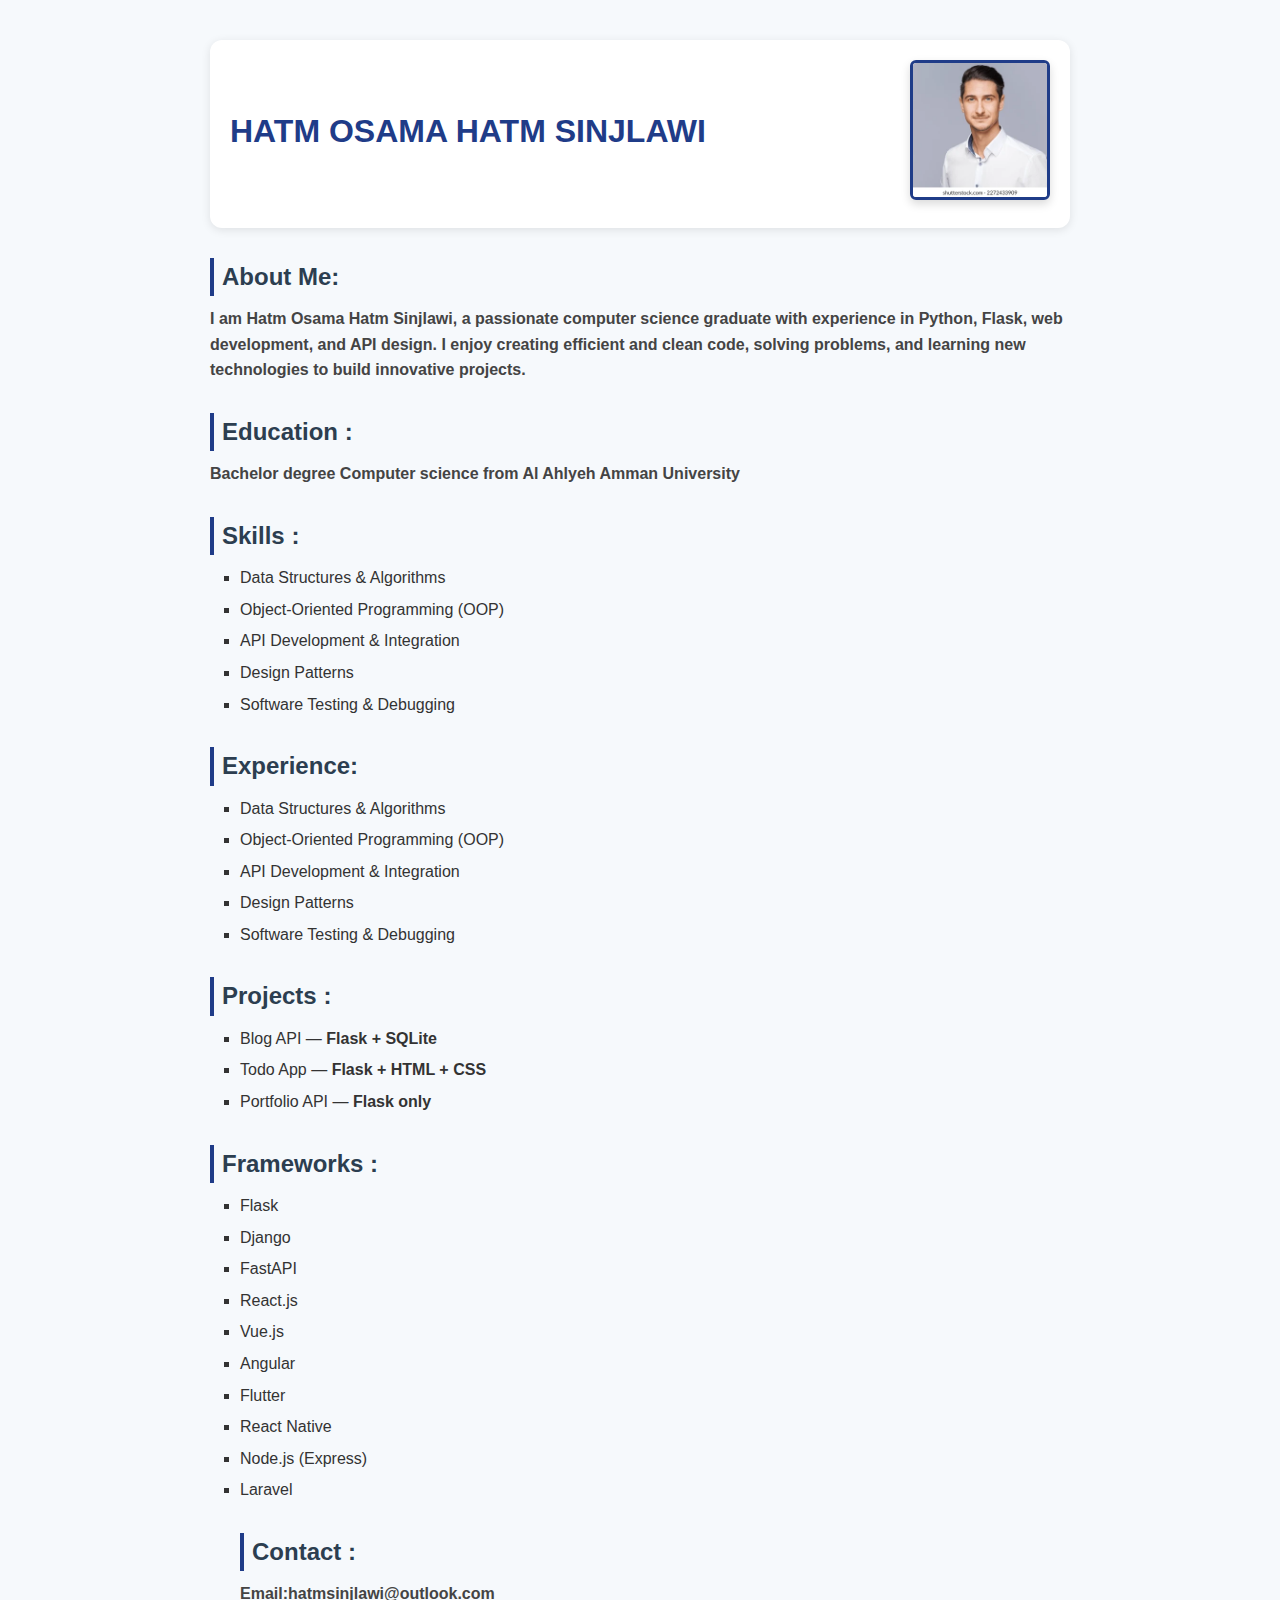
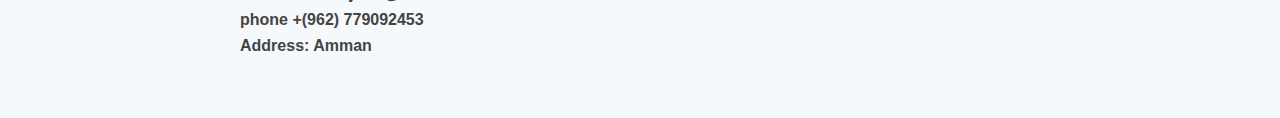
<file: cv.html>
<!DOCTYPE html>
<html lang="en">
<head>
    <meta charset="UTF-8">
    <meta name="viewport" content="width=device-width, initial-scale=1.0">
    <title>Document</title>
    <link rel="stylesheet" href="styles.css">
</head>
<body>
   <div class="header">
    <div class="info">
        <h1>Hatm Osama Hatm Sinjlawi</h1>
        
    </div>
    <div class="photo">
        <img src="hello.png" alt="cvpic">
    </div>
</div>
    <h2>About Me:</h2>
    <h4>
        I am Hatm Osama Hatm Sinjlawi, a passionate computer science graduate with experience in Python, Flask, 
        web development, and API design. I enjoy creating efficient and clean code, solving problems, and 
        learning new technologies to build innovative projects.
    </h4>

    <h2>Education :</h2>
     <h4>Bachelor degree Computer science from Al Ahlyeh Amman University </h4>
    <h2>Skills :</h2>
<ul>
    <li>Data Structures & Algorithms</li>
    <li>Object-Oriented Programming (OOP)</li>
    <li>API Development & Integration</li>
    <li>Design Patterns</li>
    <li>Software Testing & Debugging</li>
</ul>

<h2>Experience:</h2>
<ul>
    <li>Data Structures & Algorithms</li>
    <li>Object-Oriented Programming (OOP)</li>
    <li>API Development & Integration</li>
    <li>Design Patterns</li>
    <li>Software Testing & Debugging</li>
</ul>
<h2>Projects :</h2>
<ul>
    <li>Blog API — <strong>Flask + SQLite</strong></li>
    <li>Todo App — <strong>Flask + HTML + CSS</strong></li>
    <li>Portfolio API — <strong>Flask only</strong></li>
</ul>
<h2>Frameworks :</h2>
<ul>
    <li>Flask</li>
    <li>Django</li>
    <li>FastAPI</li>
    <li>React.js</li>
    <li>Vue.js</li>
    <li>Angular</li>
    <li>Flutter</li>
    <li>React Native</li>
    <li>Node.js (Express)</li>
    <li>Laravel</li>
    <h2>Contact :</h2>
    <h4>Email:hatmsinjlawi@outlook.com <br>phone +(962) 779092453 <br> Address: Amman   </h4>
</ul>


</body>
</html>
</file>
<file: styles.css>
* {margin:0; padding:0; box-sizing:border-box;}


body {
    font-family: "Poppins", Arial, sans-serif;
    background: #f6f9fc;
    color: #333;
    max-width:900px; margin:auto;
    padding:40px 20px; line-height:1.6;
}


.header {
    display:flex; align-items:center; justify-content:space-between;
    background:#fff; padding:20px; border-radius:12px;
    box-shadow:0 2px 10px rgba(0,0,0,0.1); margin-bottom:30px;
}
.header .info {flex:1;}
.header h1 {color:#1f3c88; font-size:2rem; margin-bottom:5px; text-transform:uppercase;}
.header h4 {color:#555; font-weight:400;}


.header {
    display: flex;
    align-items: center;
    background: #fff;
    padding: 20px;
    border-radius: 12px;
    box-shadow: 0 2px 10px rgba(0,0,0,0.1);
    margin-bottom: 30px;
    gap: 20px; 
}


.header .photo img {
    width: 140px;
    height: 140px; 
    object-fit: cover;
    border: 3px solid #1f3c88;
    border-radius: 6px; 
    box-shadow: 0 4px 10px rgba(0,0,0,0.15);
}


.header .info {
    flex: 1; /* باخد كل المساحة المتبقية */
}

.header h1 {
    color: #1f3c88;
    font-size: 2rem;
    margin-bottom: 5px;
    text-transform: uppercase;
}

.header h4 {
    color: #555;
    font-weight: 400;
}

/* Responsive */
@media (max-width:768px){
    .header {
        flex-direction: column;
        align-items: center;
        text-align: center;
    }
    .header .photo img {
        width: 120px;
        height: 120px;
    }
}

/* Headings */
h2 {color:#2c3e50; font-size:1.5rem; margin:30px 0 10px; border-left:4px solid #1f3c88; padding-left:8px;}
h4 {margin-bottom:10px; color:#444;}

/* Lists */
ul {margin-left:30px; margin-bottom:20px; list-style:square;}
ul li {margin-bottom:6px; transition:0.2s;}
ul li:hover {color:#1f3c88;}

/* Contact */
.contact {background:#fff; padding:15px; border-radius:10px; box-shadow:0 2px 8px rgba(0,0,0,0.1);}
.contact a {color:#1f3c88; text-decoration:none;}
.contact a:hover{text-decoration:underline;}


@media(max-width:768px){
    .header{flex-direction:column; text-align:center;}
    .header .photo{margin-top:15px;}
    .header .photo img{width:110px; height:110px;}
    h1{font-size:1.6rem;}
    h2{font-size:1.3rem;}
}
</file>
